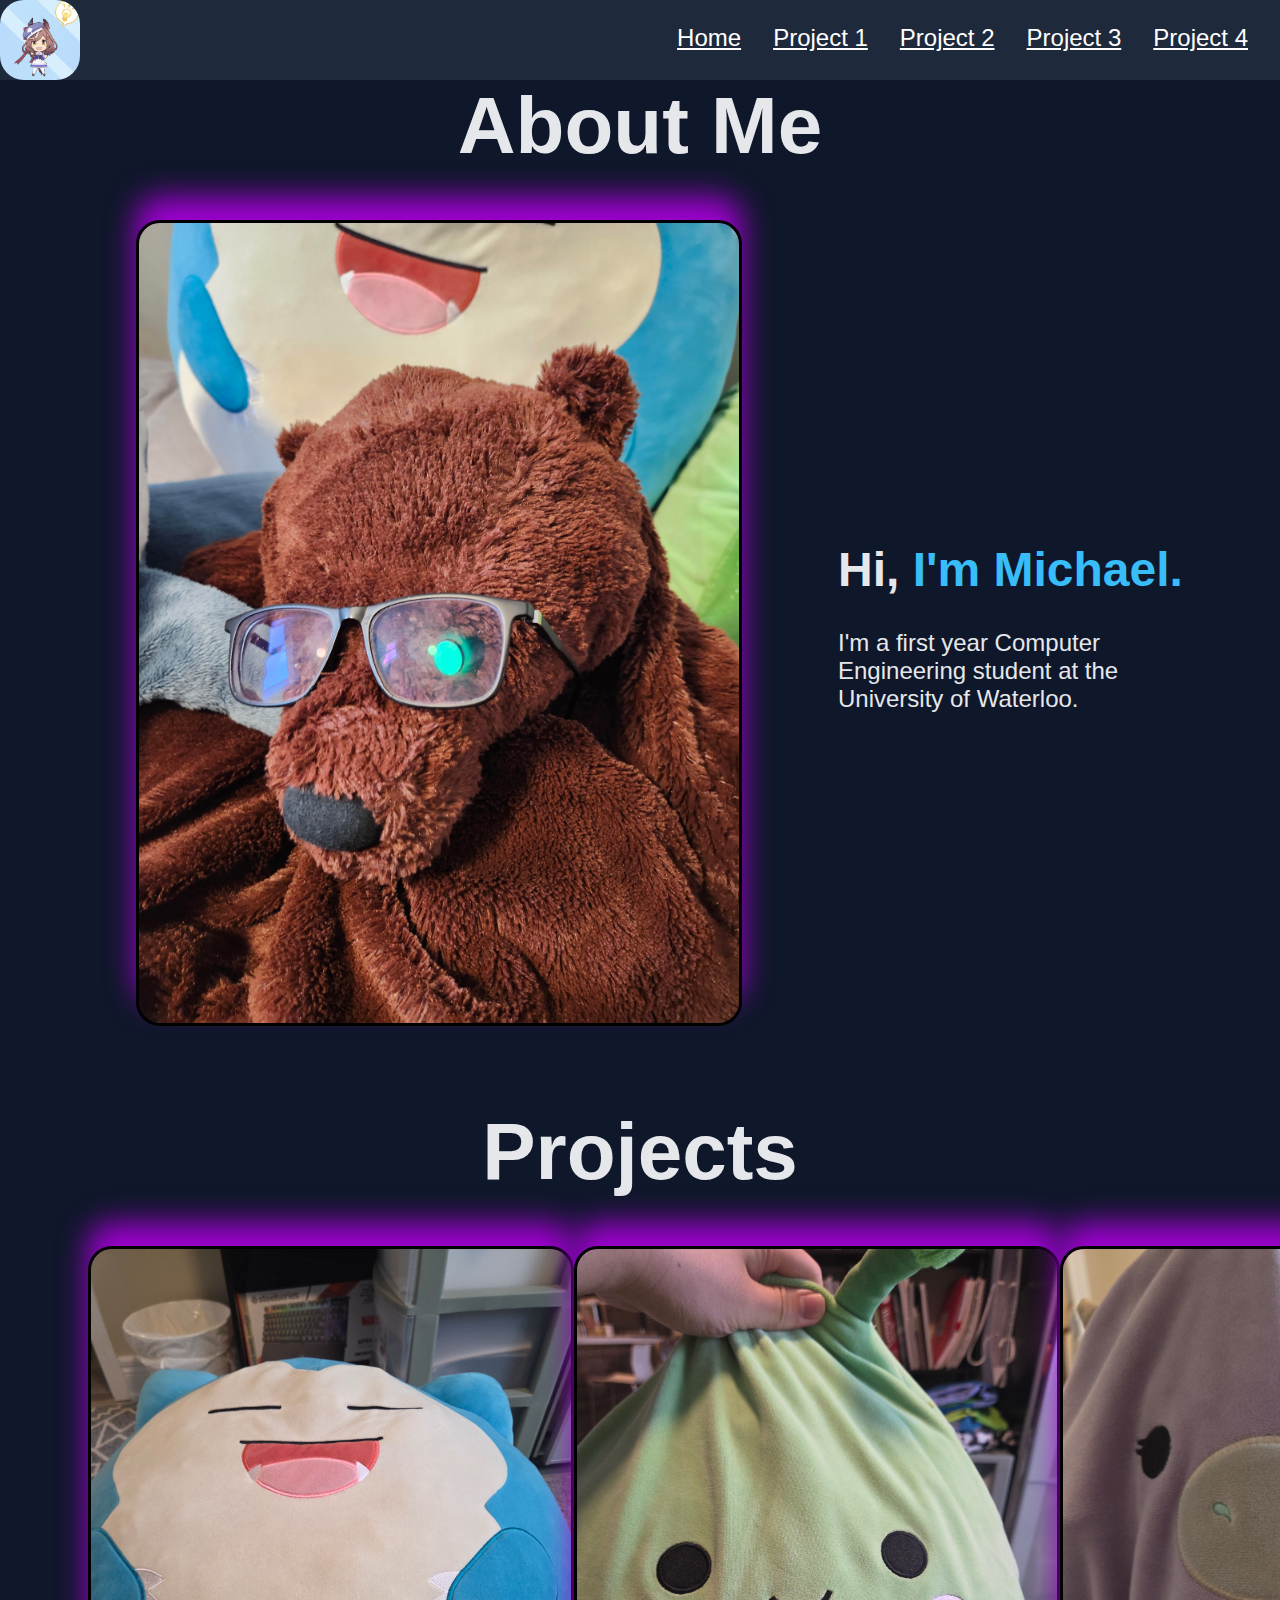
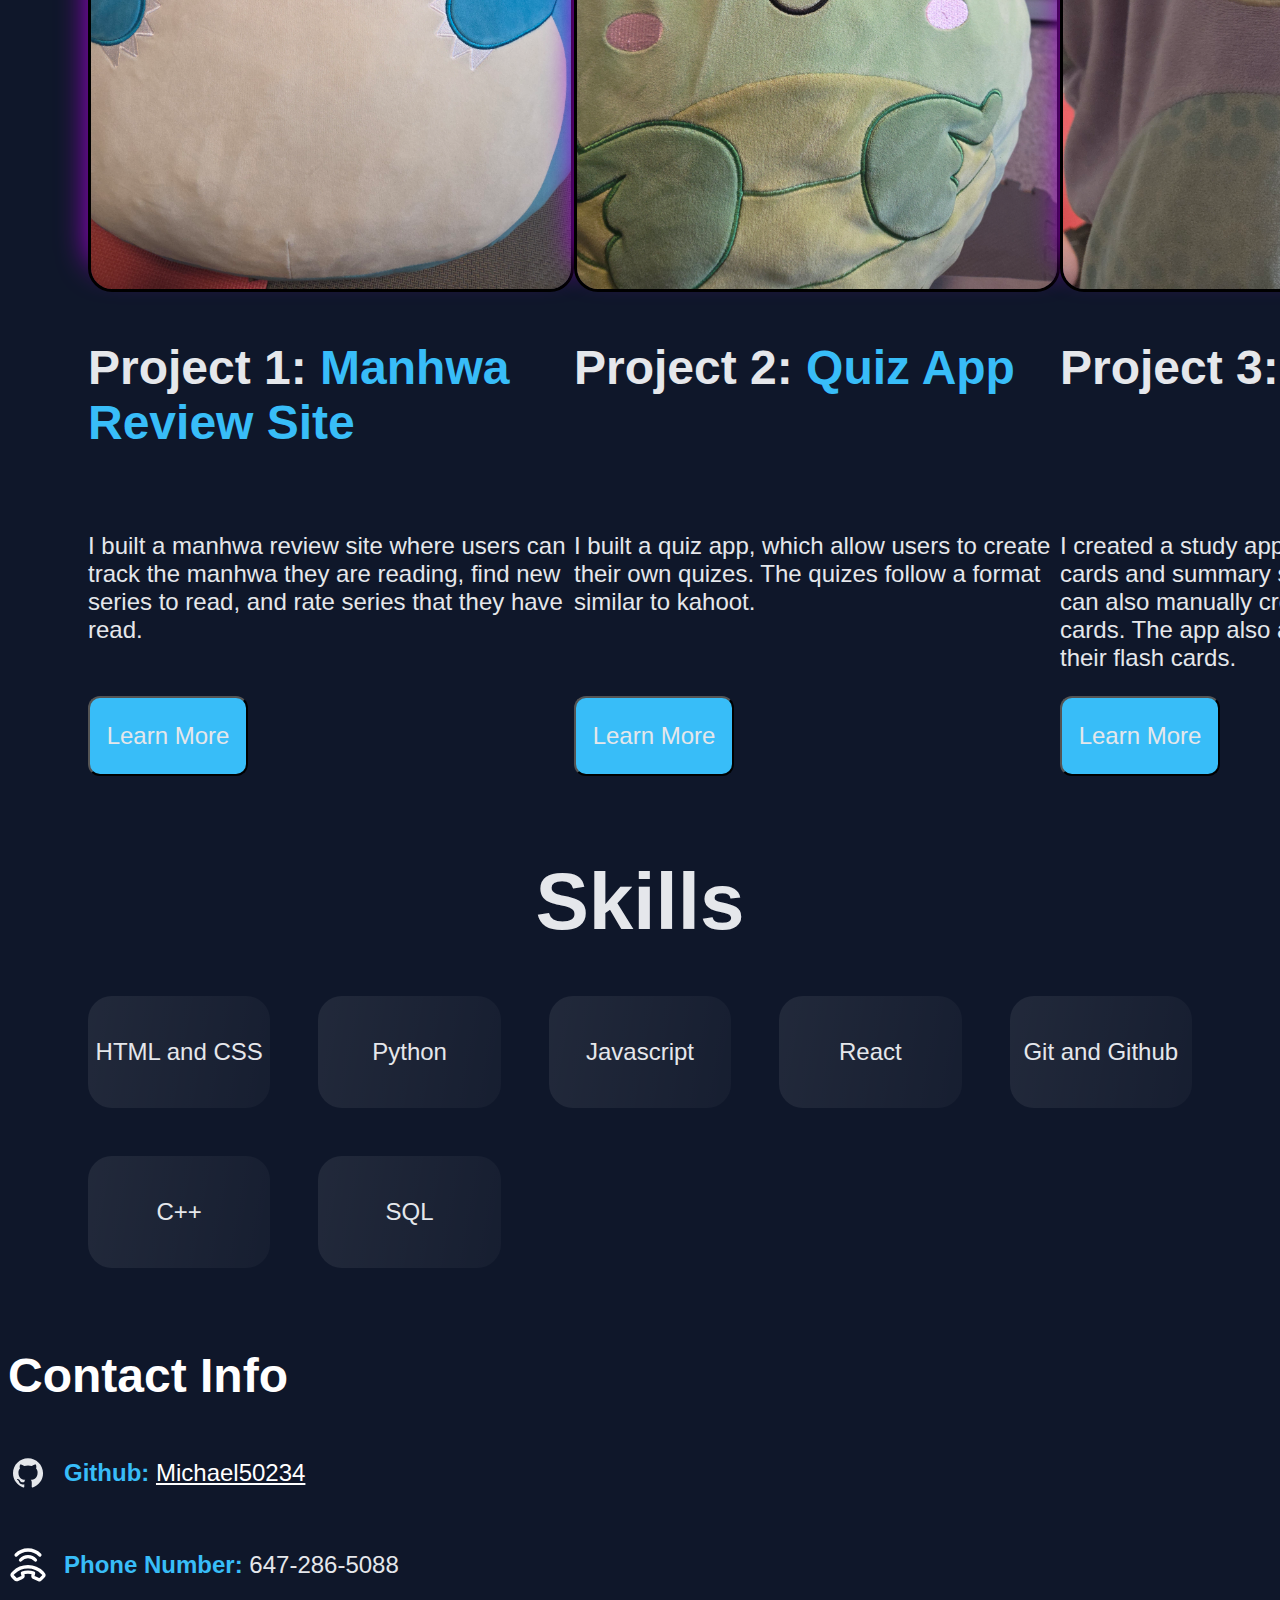
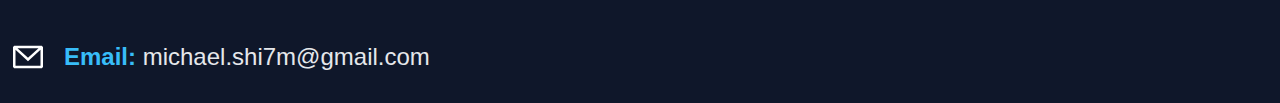
<file: home.html>
<!DOCTYPE html>
<html lang="en">
    <head>
        <meta charset="UTF-8">
        <meta name="viewport" content="width=device-width, initial-scale=1.0">
        <title>Michael's Personal Page</title>
        <link rel="stylesheet" href="home.css">
    </head>
    <body>
        <nav class="navbar">
            <image id="mambo" src="mambo.jpg">
            <ul>
                <li><a href="home.html">Home</a></li>
                <li><a href="project1.html">Project 1</a></li>
                <li><a href="project2.html">Project 2</a></li>
                <li><a href="project3.html">Project 3</a></li>
                <li><a href="project4.html">Project 4</a></li>
            </ul>

        </nav>

        <div class="section">
            <h1 class="heading">About Me</h1>
            <div id="intro">
                <img id="img-1" src="./me.jpg" alt=""picture of me>
                <div>
                    <h1 class="subheading">Hi, <b>I'm Michael.</b></h1>
                    <p>I'm a first year Computer Engineering student at the University of Waterloo.</p>
                </div>
            </div>
        </div>

        <div class="section">
            <h1 class="heading">Projects</h1>
            <div id="projects">
                <div class="card">
                    <img src="1.jpg" class="project-img">
                    <h3 class="subheading">Project 1: <b>Manhwa Review Site</b></h3>
                    <p>I built a manhwa review site where users can track the manhwa they are reading, find new series to read, and rate series that they have read.</p>
                    <button class=btn_1 onclick="window.location.href='project1.html'">Learn More</button>
                </div class="card">
                <div class="card">
                    <img src="2.jpg" class="project-img">
                    <h3 class="subheading">Project 2: <b>Quiz App</b></h3>
                    <p>I built a quiz app, which allow users to create their own quizes. The quizes follow a format similar to kahoot.</p>
                    <button class=btn_1 onclick="window.location.href='project2.html'">Learn More</button>
                </div>
                <div class="card">
                    <img src="3.jpg" class="project-img">
                    <h3 class="subheading">Project 3: <b>Study App</b></h3>
                    <p>I created a study app, which generates flash cards and summary sheets from notes. Users can also manually create their own flash cards. The app also allows users to practice their flash cards.</p>
                    <button class=btn_1 onclick="window.location.href='project3.html'">Learn More</button>
                </div>
                <div class="card">
                    <img src="4.jpg" class="project-img">
                    <h3 class="subheading">Project 4: <b>Real Time Chat Application</b></h3>
                    <p>I built a real time chat application that allows users to chat with each other in real time.</p>
                    <button class=btn_1 onclick="window.location.href='project4.html'">Learn More</button>
                </div>
            </div>
        </div>

        <div class="section">
            <h1 class="heading">Skills</h1>
                <div class="skills">
                    <div class="skill_box"><p>HTML and CSS</p></div>
                    <div class="skill_box"><p>Python</p></div>
                    <div class="skill_box"><p>Javascript</p></div>
                    <div class="skill_box"><p>React</p></div>
                    <div class="skill_box"><p>Git and Github</p></div>
                    <div class="skill_box"><p>C++</p></div>
                    <div class="skill_box"><p>SQL</p></div>
                </div>
        </div>

        <div id="contact-info">
            <h1>Contact Info</h1>
            <div class="contact_section">
                <div class="line">
                    <svg class="svg-img"
                        viewBox="0 0 64 64"
                        xmlns="http://www.w3.org/2000/svg"
                        aria-hidden="true"
                        fill="currentColor">
                        <path d="M32.029 8.345c-13.27 0-24.029 10.759-24.029 24.033 0 10.617 6.885 19.624 16.435 22.803 1.202.22 1.64-.522 1.64-1.16 0-.569-.02-2.081-.032-4.086-6.685 1.452-8.095-3.222-8.095-3.222-1.093-2.775-2.669-3.514-2.669-3.514-2.182-1.492.165-1.462.165-1.462 2.412.171 3.681 2.477 3.681 2.477 2.144 3.672 5.625 2.611 6.994 1.997.219-1.553.838-2.612 1.526-3.213-5.336-.606-10.947-2.669-10.947-11.877 0-2.623.937-4.769 2.474-6.449-.247-.608-1.072-3.051.235-6.36 0 0 2.018-.646 6.609 2.464 1.917-.533 3.973-.8 6.016-.809 2.041.009 4.097.276 6.017.809 4.588-3.11 6.602-2.464 6.602-2.464 1.311 3.309.486 5.752.239 6.36 1.54 1.68 2.471 3.826 2.471 6.449 0 9.232-5.62 11.263-10.974 11.858.864.742 1.632 2.208 1.632 4.451 0 3.212-.029 5.804-.029 6.591 0 .644.432 1.392 1.652 1.157 9.542-3.185 16.421-12.186 16.421-22.8 0-13.274-10.76-24.033-24.034-24.033z"/>
                    </svg>
                    <p id="git"><b>Github: </b><a href="https://github.com/Michael50234">Michael50234</a></p>
                </div>
                <div class="line">
                    <svg class="svg-img" viewBox="0 0 24 24" fill="none" xmlns="http://www.w3.org/2000/svg" stroke="#ffffff"><g id="SVGRepo_bgCarrier" stroke-width="0"></g><g id="SVGRepo_tracerCarrier" stroke-linecap="round" stroke-linejoin="round" stroke="#CCCCCC" stroke-width="0.24000000000000005"></g><g id="SVGRepo_iconCarrier"> <path d="M4.85904 6C6.67396 4.14864 9.20308 3 12.0005 3C14.7979 3 17.327 4.14864 19.1419 6M16.4727 9C15.374 7.7725 13.7774 7 12.0004 7C10.2234 7 8.62687 7.7725 7.52823 9M3.39199 16.571C8.17161 11.8351 15.8855 11.8704 20.6215 16.6501C20.7659 16.7958 20.9059 16.9442 21.0414 17.0952C21.3243 17.4105 21.4658 17.5681 21.5288 17.7917C21.5802 17.9738 21.5733 18.2118 21.5113 18.3906C21.4352 18.6101 21.2653 18.7784 20.9255 19.1151L19.7298 20.2999C19.443 20.5841 19.2996 20.7262 19.1299 20.8008C18.98 20.8667 18.8162 20.8948 18.6529 20.8826C18.468 20.8688 18.2855 20.7826 17.9204 20.6102L15.9673 19.6878C15.5425 19.4872 15.3301 19.3869 15.1924 19.2285C15.0709 19.0889 14.9906 18.9183 14.9604 18.7357C14.9261 18.5286 14.9841 18.301 15.1001 17.8458L15.3402 16.9037C13.2037 16.0897 10.8142 16.0772 8.67073 16.8732L8.9022 17.8174C9.01404 18.2737 9.06997 18.5018 9.03377 18.7085C9.00184 18.8908 8.91997 19.0607 8.79725 19.1992C8.65807 19.3563 8.44477 19.4546 8.01817 19.6513L6.05668 20.5558C5.69003 20.7248 5.50669 20.8094 5.32171 20.8215C5.1583 20.8322 4.99477 20.8026 4.84548 20.7353C4.67646 20.6592 4.53437 20.5158 4.25018 20.2289L3.06537 19.0332C2.72866 18.6934 2.56031 18.5235 2.48628 18.3034C2.42596 18.124 2.42117 17.886 2.47422 17.7043C2.53934 17.4813 2.68224 17.325 2.96804 17.0124C3.10495 16.8626 3.24627 16.7154 3.39199 16.571Z" stroke="#ffffff" stroke-width="2" stroke-linecap="round" stroke-linejoin="round"></path> </g></svg>
                    <p><b>Phone Number:</b> 647-286-5088 </p>
                </div>
                <div class="line">
                    <svg class="svg-img" viewBox="0 0 24 24" fill="none" xmlns="http://www.w3.org/2000/svg"><g id="SVGRepo_bgCarrier" stroke-width="0"></g><g id="SVGRepo_tracerCarrier" stroke-linecap="round" stroke-linejoin="round"></g><g id="SVGRepo_iconCarrier"> <path fill-rule="evenodd" clip-rule="evenodd" d="M3.75 5.25L3 6V18L3.75 18.75H20.25L21 18V6L20.25 5.25H3.75ZM4.5 7.6955V17.25H19.5V7.69525L11.9999 14.5136L4.5 7.6955ZM18.3099 6.75H5.68986L11.9999 12.4864L18.3099 6.75Z" fill="#ffffff"></path> </g></svg>
                    <p><b>Email:</b> michael.shi7m@gmail.com</p>
                </div>
            </div>
        </div>
    </body>
</html>
</file>
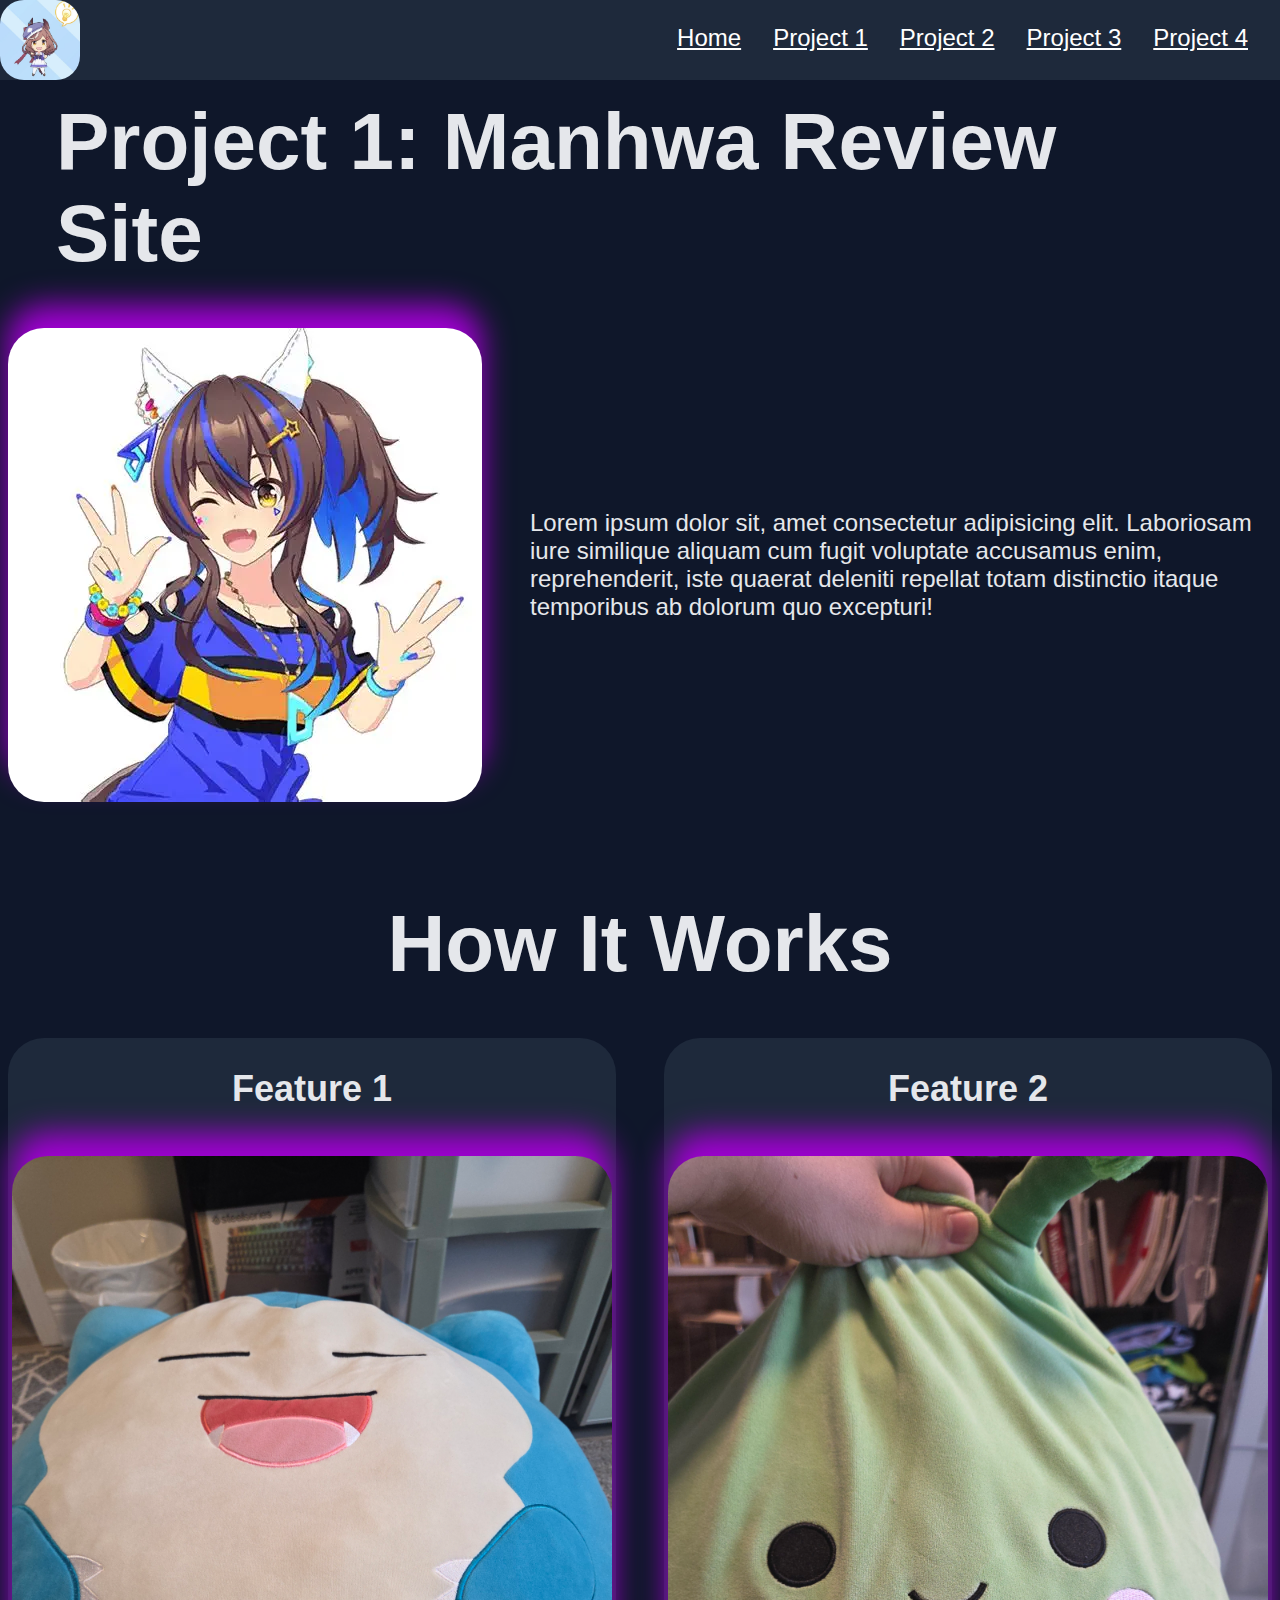
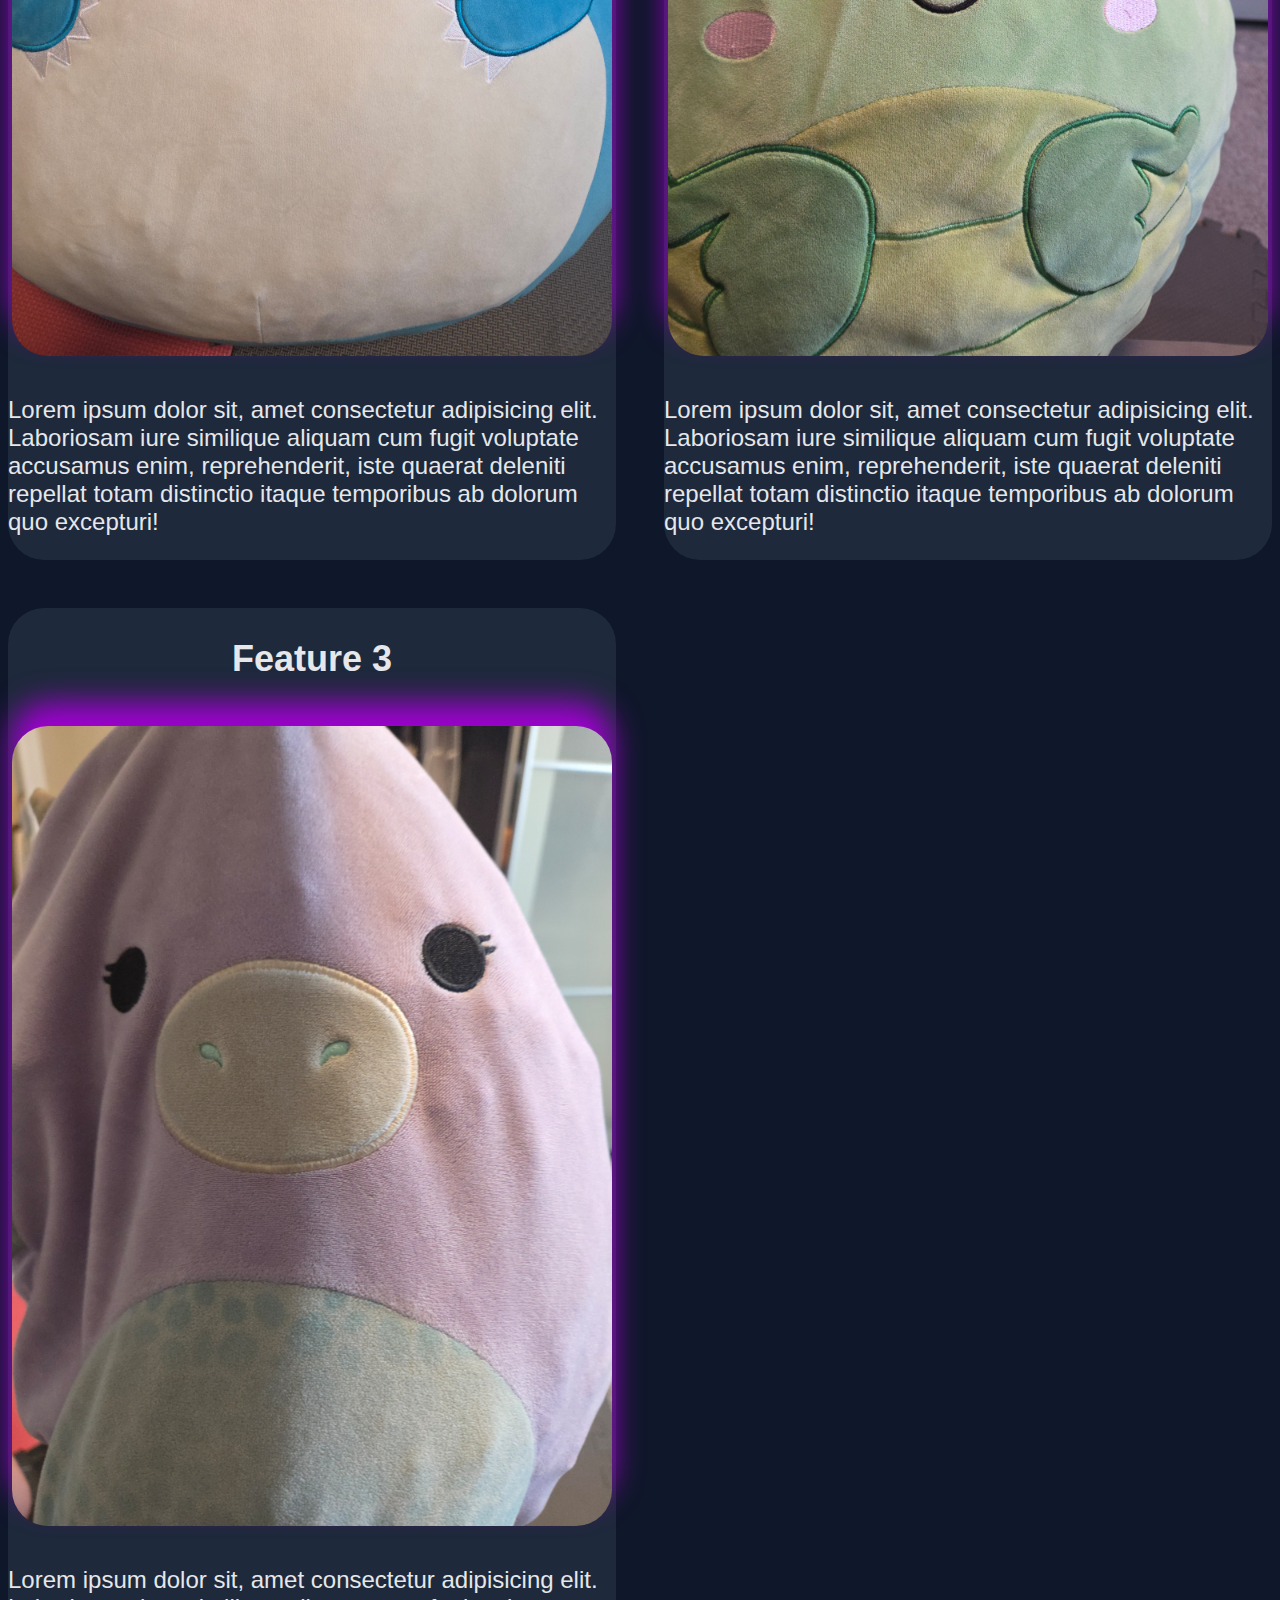
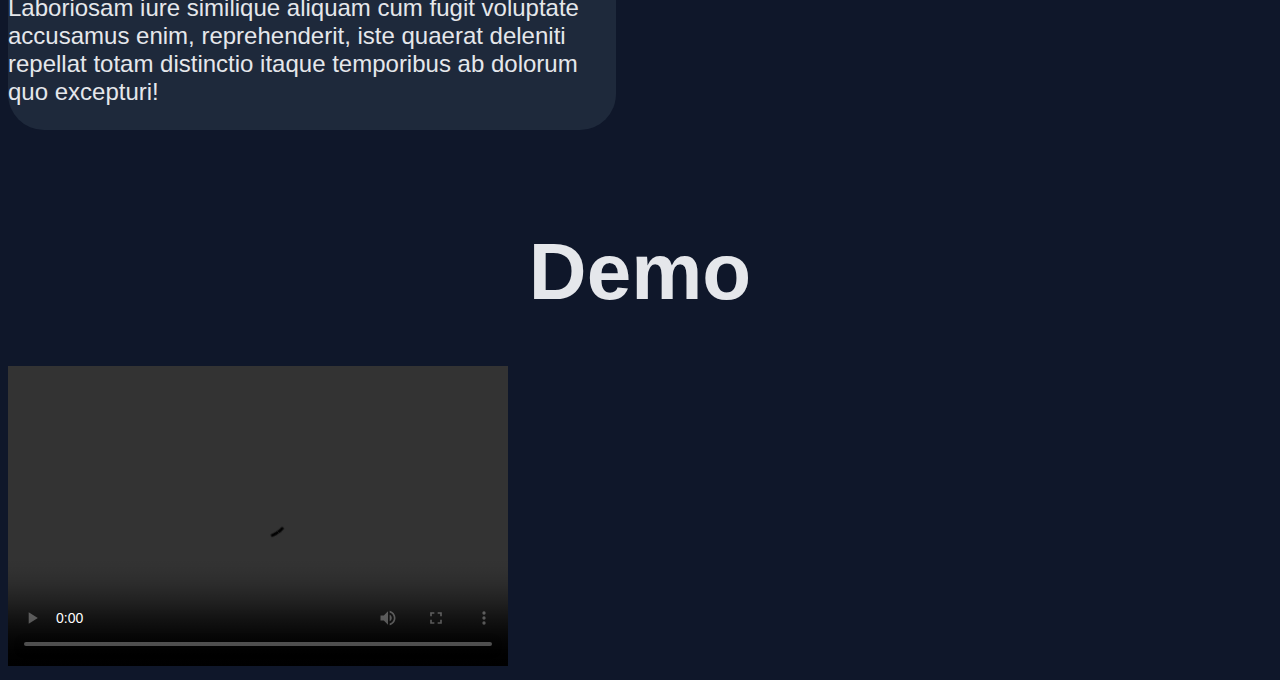
<file: project1.html>
<!DOCTYPE html>
<html lang="en">
<head>
    <meta charset="UTF-8">
    <meta name="viewport" content="width=device-width, initial-scale=1.0">
    <title>Document</title>
    <link rel="stylesheet" href="project.css">
</head>
<body>
    <nav class="navbar">
        <image id="mambo" src="mambo.jpg">
        <ul>
            <li><a href="home.html">Home</a></li>
            <li><a href="project1.html">Project 1</a></li>
            <li><a href="project2.html">Project 2</a></li>
            <li><a href="project3.html">Project 3</a></li>
            <li><a href="project4.html">Project 4</a></li>
        </ul>
    </nav>

    <div class="section">
        <h1 class="heading">Project 1: Manhwa Review Site</h1>
        <div id="intro">
            <image class="image-1" src="daitaku helios.webp">
            <div>
                <p class="description">
                    Lorem ipsum dolor sit, amet consectetur adipisicing elit. 
                    Laboriosam iure similique aliquam cum fugit voluptate accusamus enim, reprehenderit, 
                    iste quaerat deleniti repellat totam distinctio itaque temporibus ab dolorum quo excepturi!
                </p>
            </div>
        </div>
    <div>

    <div class="section">
        <h1 class="heading">How It Works</h1>
        <div id="implementation">
            <div class="card">
                <h2>Feature 1</h2>
                <image class="card-img" src=1.jpg>
                <p class="description">
                    Lorem ipsum dolor sit, amet consectetur adipisicing elit. 
                    Laboriosam iure similique aliquam cum fugit voluptate accusamus enim, reprehenderit, 
                    iste quaerat deleniti repellat totam distinctio itaque temporibus ab dolorum quo excepturi!
                </p>
            </div>
            <div class="card">
                <h2>Feature 2</h2>
                <image class="card-img" src=2.jpg></image>
                <p class="description">
                    Lorem ipsum dolor sit, amet consectetur adipisicing elit. 
                    Laboriosam iure similique aliquam cum fugit voluptate accusamus enim, reprehenderit, 
                    iste quaerat deleniti repellat totam distinctio itaque temporibus ab dolorum quo excepturi!
                </p>
            </div>
            <div class="card">
                <h2>Feature 3</h2>
                <image class="card-img" src=3.jpg></image>
                <p class="description">
                    Lorem ipsum dolor sit, amet consectetur adipisicing elit. 
                    Laboriosam iure similique aliquam cum fugit voluptate accusamus enim, reprehenderit, 
                    iste quaerat deleniti repellat totam distinctio itaque temporibus ab dolorum quo excepturi!
                </p>
            </div>
        </div>

    </div>

    

    <div class="section">
        <h1 class="heading">Demo</h1>
        <div class="demo">
            <video width="500" height="300" controls>
                <source src="https://media.geeksforgeeks.org/wp-content/uploads/20231020155223/Full-Stack-Development-_-LIVE-Classes-_-GeeksforGeeks.mp4" type="video/mp4">
        <div>
    </div>
</body>
</html>
</file>
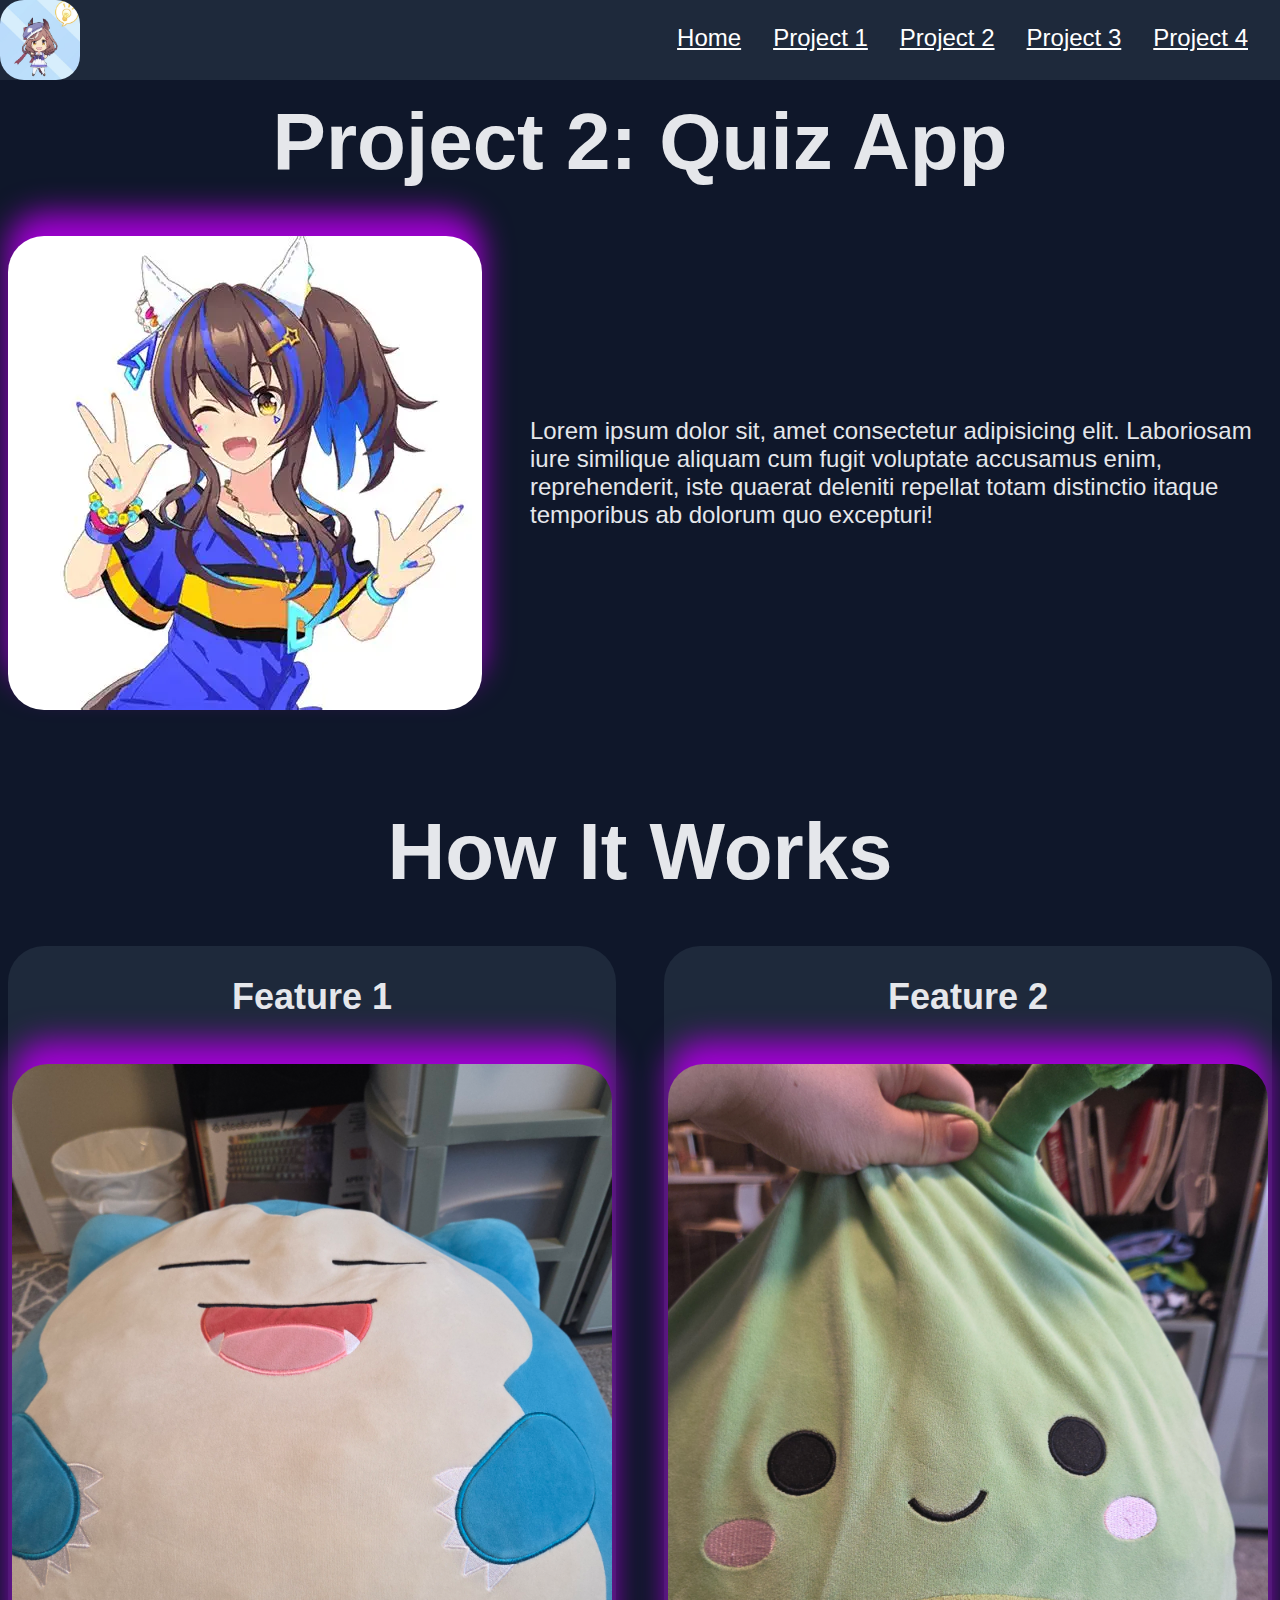
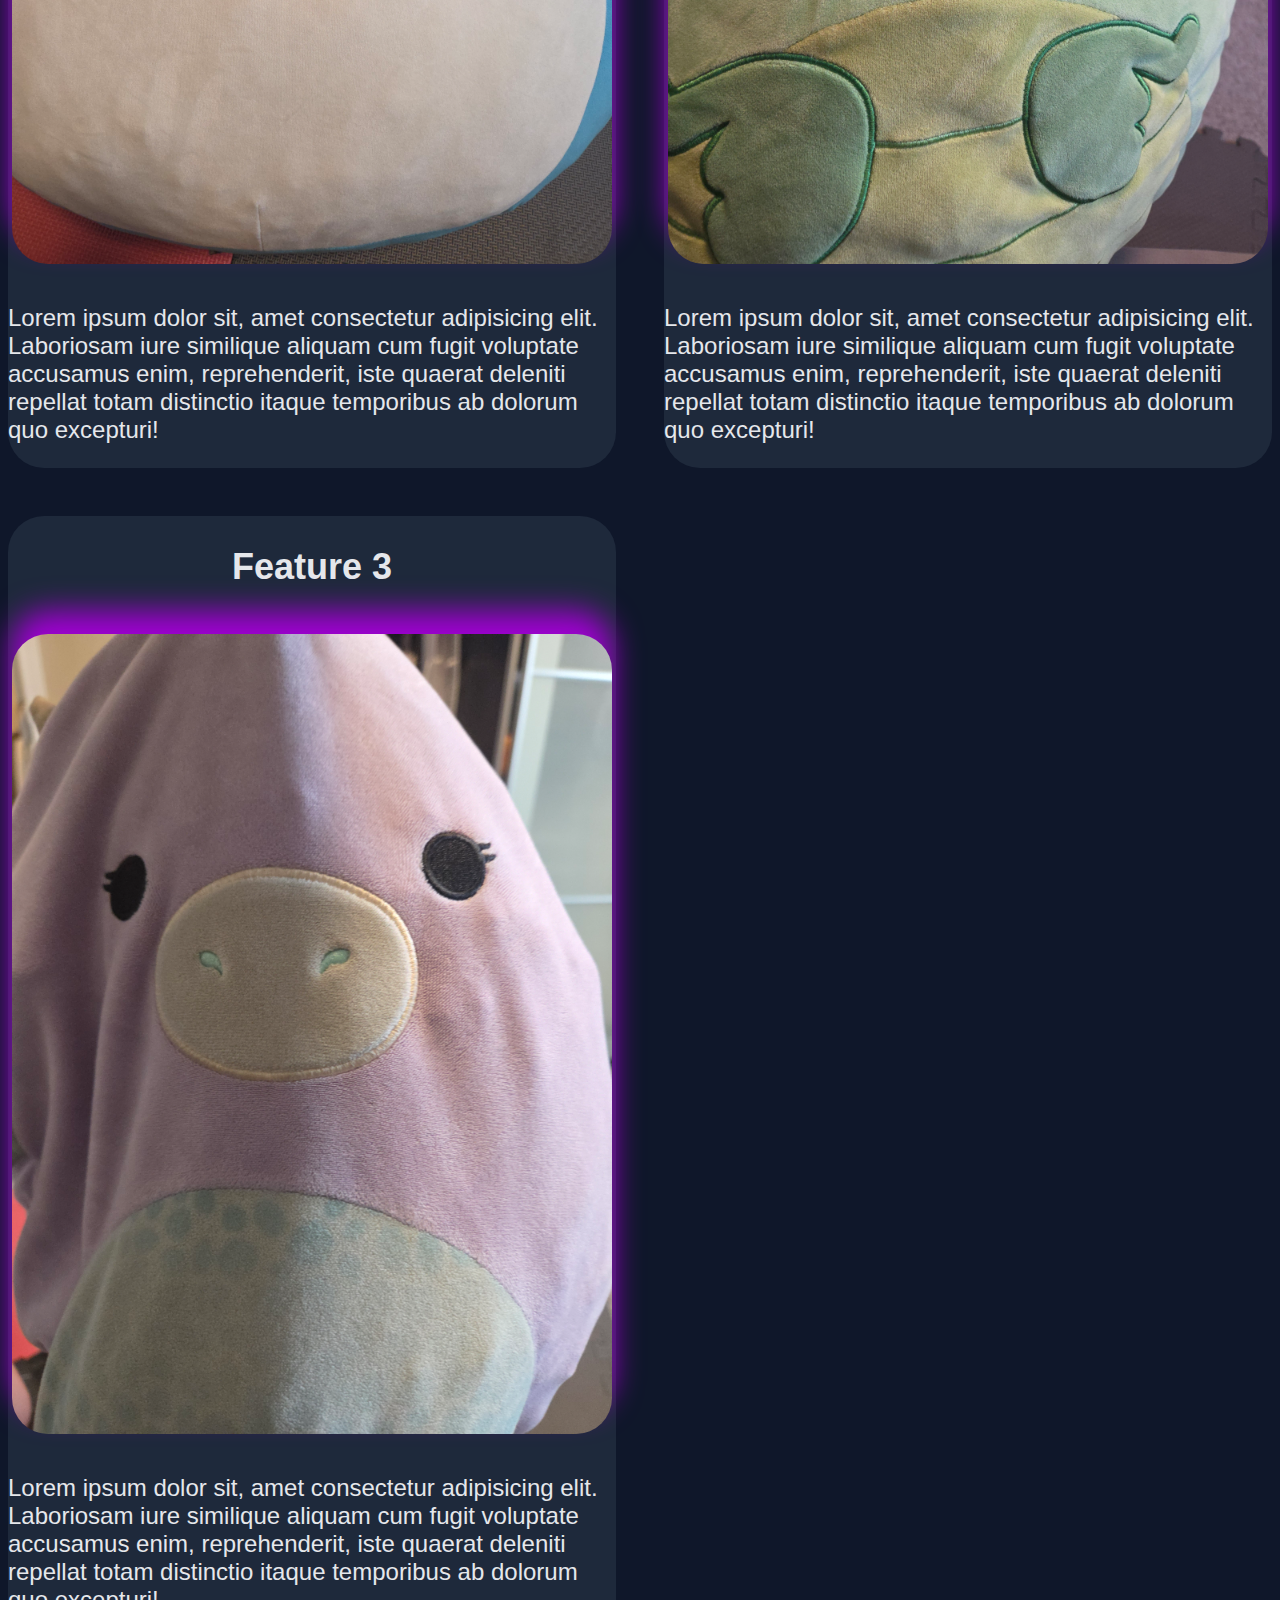
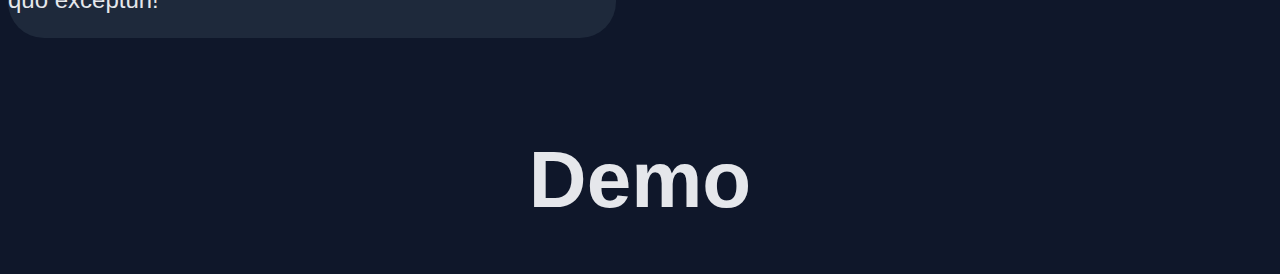
<file: project2.html>
<!DOCTYPE html>
<html lang="en">
<head>
    <meta charset="UTF-8">
    <meta name="viewport" content="width=device-width, initial-scale=1.0">
    <title>Document</title>
    <link rel="stylesheet" href="project.css">
</head>
<body>
    <nav class="navbar">
        <image id="mambo" src="mambo.jpg">
        <ul>
            <li><a href="home.html">Home</a></li>
            <li><a href="project1.html">Project 1</a></li>
            <li><a href="project2.html">Project 2</a></li>
            <li><a href="project3.html">Project 3</a></li>
            <li><a href="project4.html">Project 4</a></li>
        </ul>
    </nav>

    <div class="section">
        <h1 class="heading">Project 2: Quiz App</h1>
        <div id="intro">
            <image class="image-1" src="daitaku helios.webp">
            <div>
                <p class="description">
                    Lorem ipsum dolor sit, amet consectetur adipisicing elit. 
                    Laboriosam iure similique aliquam cum fugit voluptate accusamus enim, reprehenderit, 
                    iste quaerat deleniti repellat totam distinctio itaque temporibus ab dolorum quo excepturi!
                </p>
            </div>
        </div>
    <div>

    <div class="section">
        <h1 class="heading">How It Works</h1>
        <div id="implementation">
            <div class="card">
                <h2>Feature 1</h2>
                <image class="card-img" src=1.jpg>
                <p class="description">
                    Lorem ipsum dolor sit, amet consectetur adipisicing elit. 
                    Laboriosam iure similique aliquam cum fugit voluptate accusamus enim, reprehenderit, 
                    iste quaerat deleniti repellat totam distinctio itaque temporibus ab dolorum quo excepturi!
                </p>
            </div>
            <div class="card">
                <h2>Feature 2</h2>
                <image class="card-img" src=2.jpg></image>
                <p class="description">
                    Lorem ipsum dolor sit, amet consectetur adipisicing elit. 
                    Laboriosam iure similique aliquam cum fugit voluptate accusamus enim, reprehenderit, 
                    iste quaerat deleniti repellat totam distinctio itaque temporibus ab dolorum quo excepturi!
                </p>
            </div>
            <div class="card">
                <h2>Feature 3</h2>
                <image class="card-img" src=3.jpg></image>
                <p class="description">
                    Lorem ipsum dolor sit, amet consectetur adipisicing elit. 
                    Laboriosam iure similique aliquam cum fugit voluptate accusamus enim, reprehenderit, 
                    iste quaerat deleniti repellat totam distinctio itaque temporibus ab dolorum quo excepturi!
                </p>
            </div>
        </div>

    </div>

    <div class="section">
        <h1 class="heading">Demo</h1>
        <div class="implementation">
            <div>
        </div>

    </div>
</body>
</html>
</file>
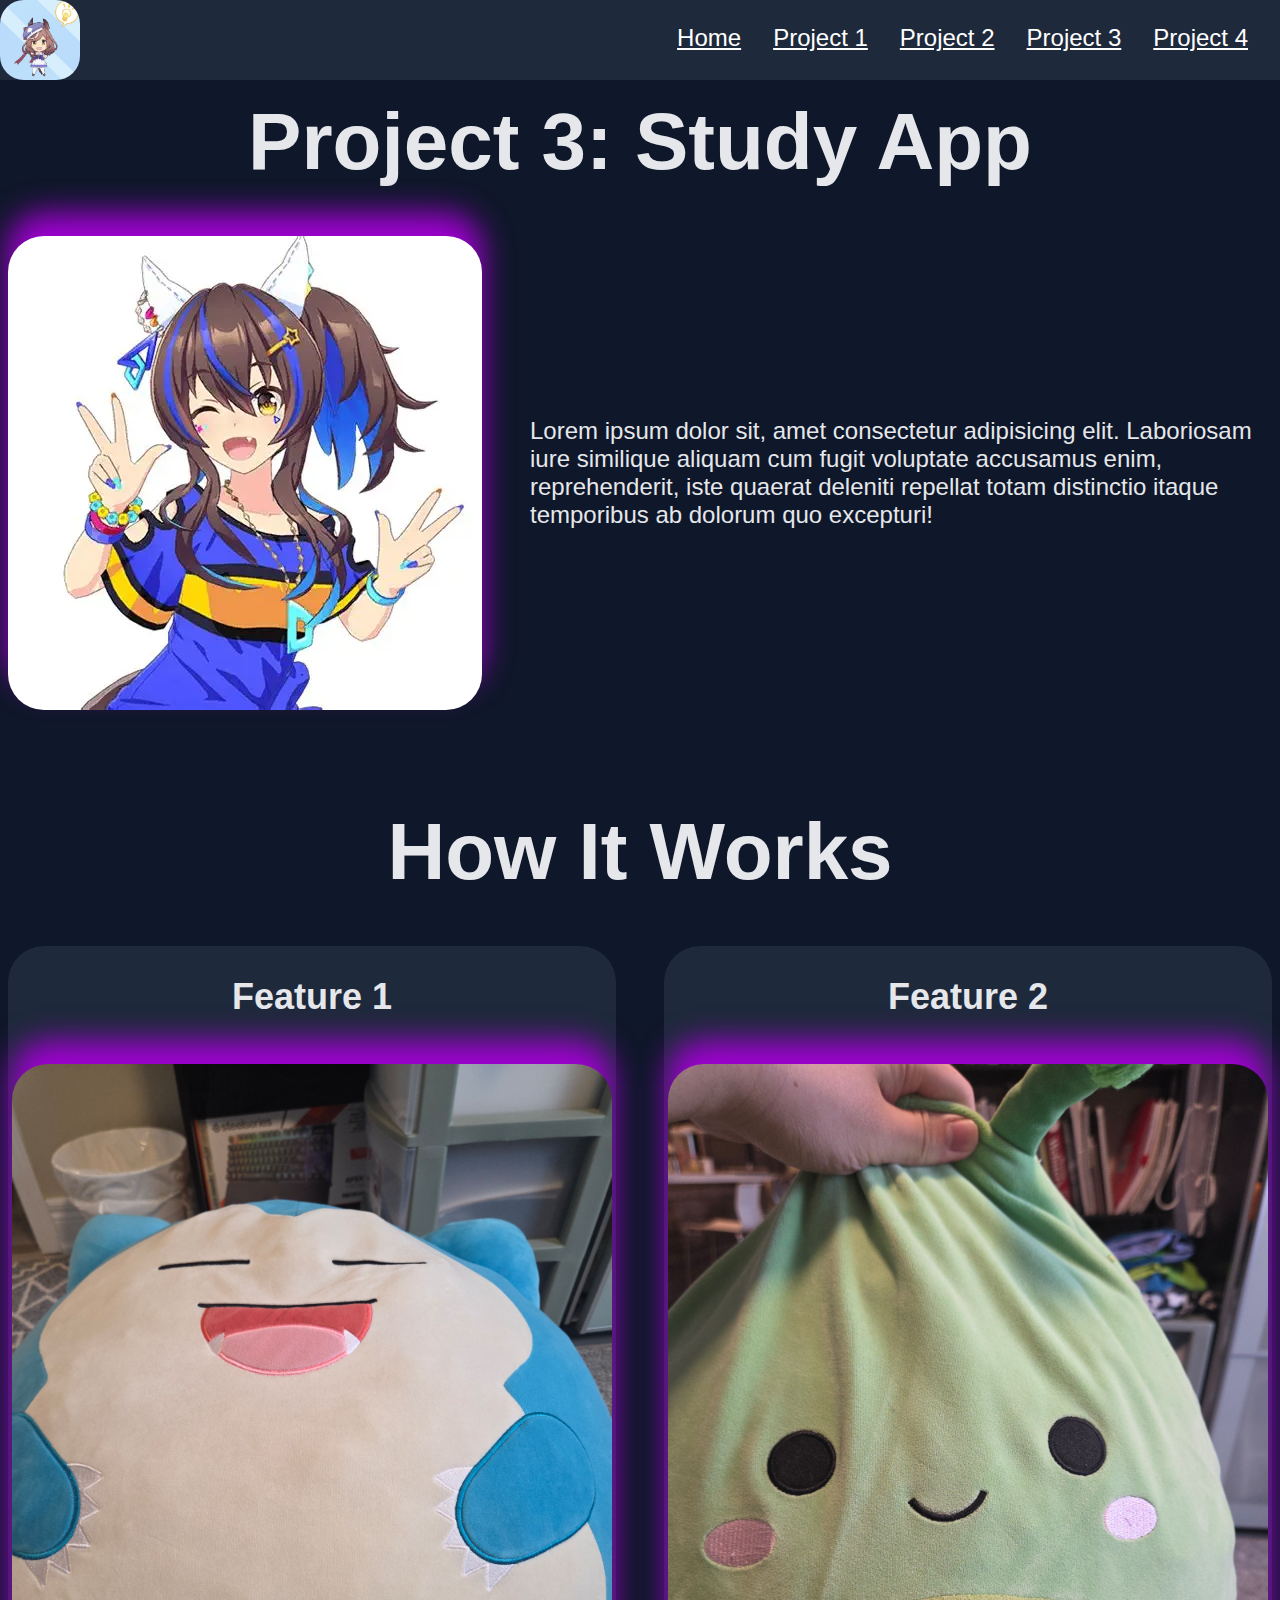
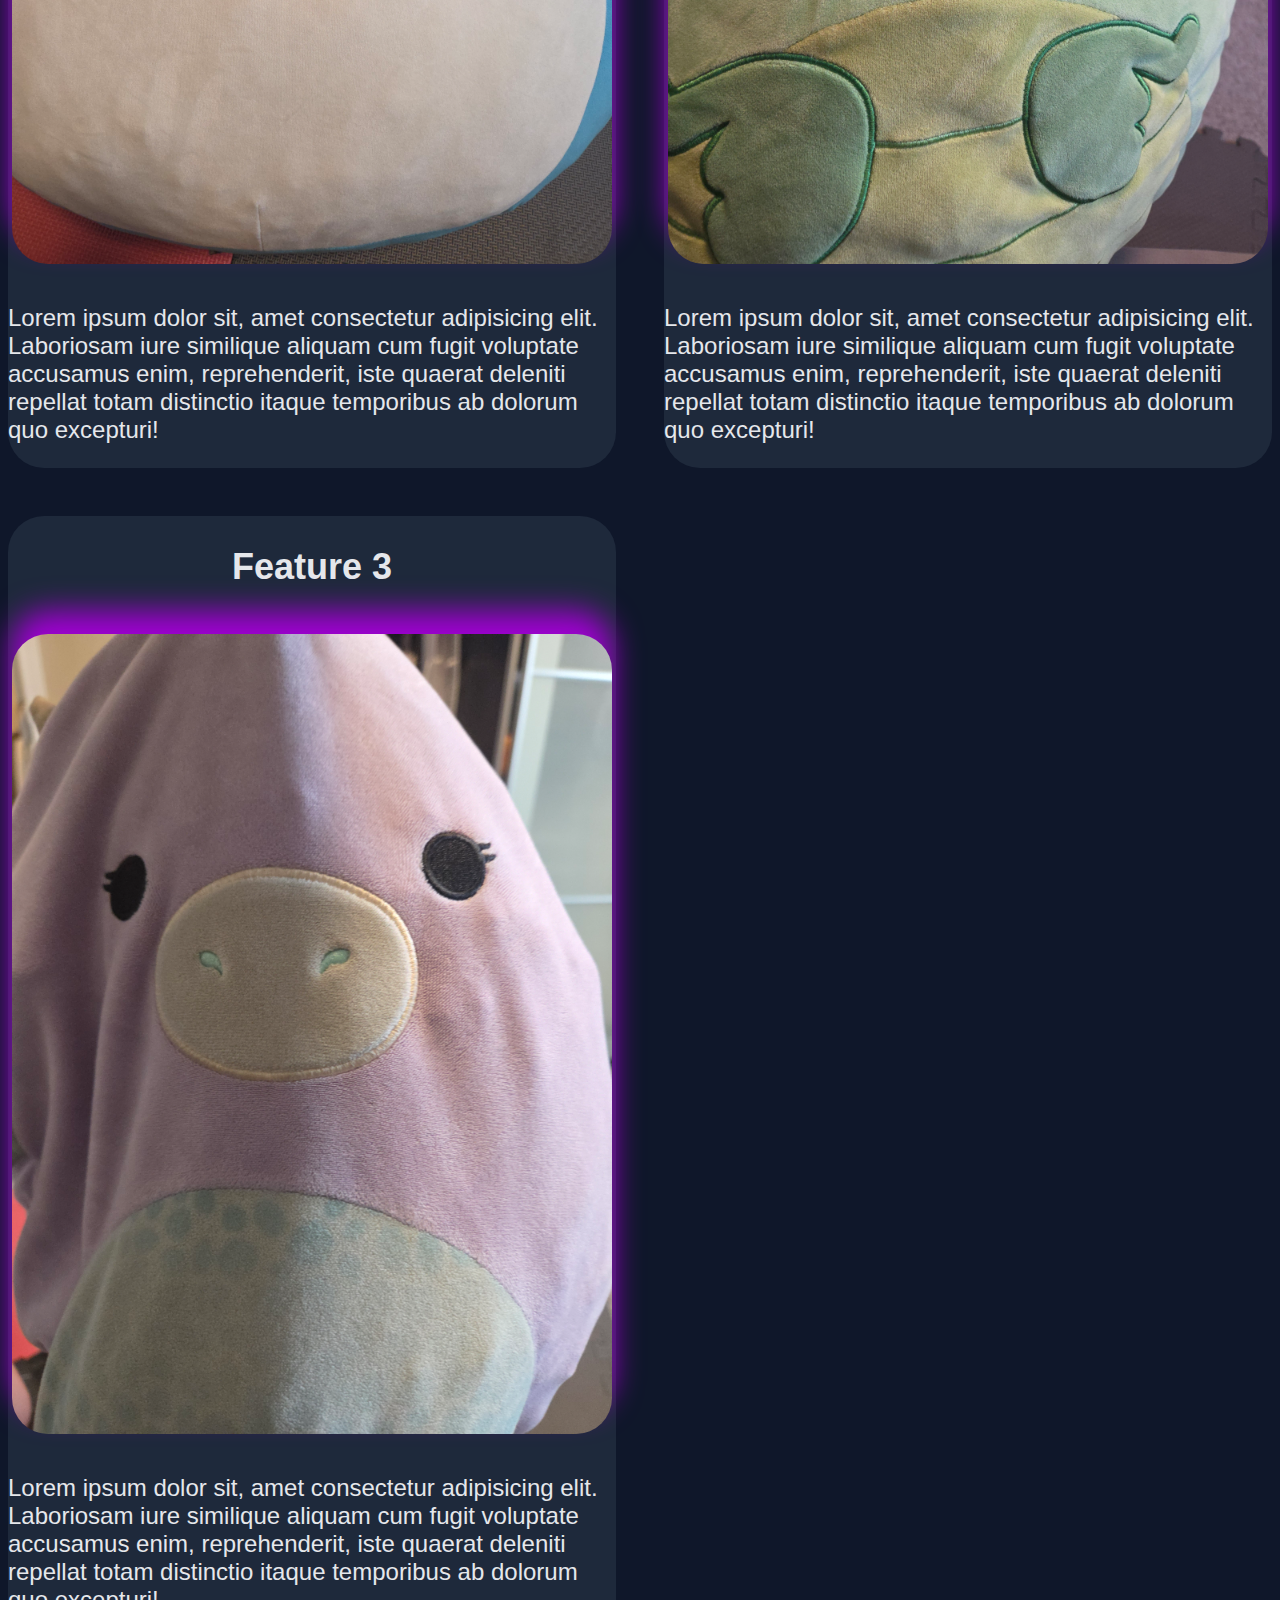
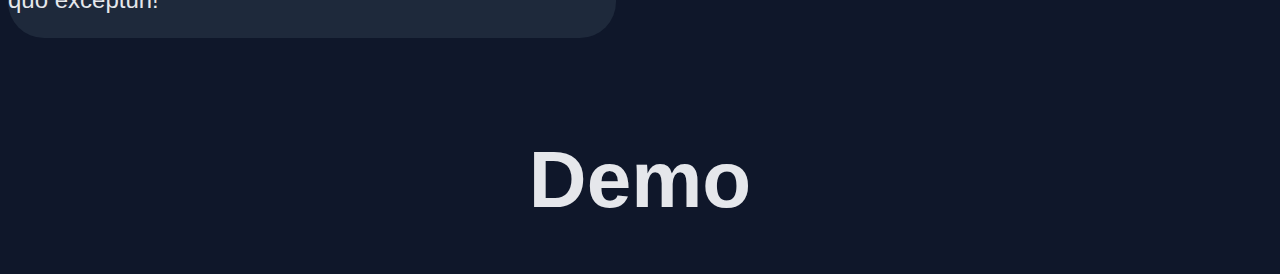
<file: project3.html>
<!DOCTYPE html>
<html lang="en">
<head>
    <meta charset="UTF-8">
    <meta name="viewport" content="width=device-width, initial-scale=1.0">
    <title>Document</title>
    <link rel="stylesheet" href="project.css">
</head>
<body>
    <nav class="navbar">
        <image id="mambo" src="mambo.jpg">
        <ul>
            <li><a href="home.html">Home</a></li>
            <li><a href="project1.html">Project 1</a></li>
            <li><a href="project2.html">Project 2</a></li>
            <li><a href="project3.html">Project 3</a></li>
            <li><a href="project4.html">Project 4</a></li>
        </ul>
    </nav>

    <div class="section">
        <h1 class="heading">Project 3: Study App</h1>
        <div id="intro">
            <image class="image-1" src="daitaku helios.webp">
            <div>
                <p class="description">
                    Lorem ipsum dolor sit, amet consectetur adipisicing elit. 
                    Laboriosam iure similique aliquam cum fugit voluptate accusamus enim, reprehenderit, 
                    iste quaerat deleniti repellat totam distinctio itaque temporibus ab dolorum quo excepturi!
                </p>
            </div>
        </div>
    <div>

    <div class="section">
        <h1 class="heading">How It Works</h1>
        <div id="implementation">
            <div class="card">
                <h2>Feature 1</h2>
                <image class="card-img" src=1.jpg>
                <p class="description">
                    Lorem ipsum dolor sit, amet consectetur adipisicing elit. 
                    Laboriosam iure similique aliquam cum fugit voluptate accusamus enim, reprehenderit, 
                    iste quaerat deleniti repellat totam distinctio itaque temporibus ab dolorum quo excepturi!
                </p>
            </div>
            <div class="card">
                <h2>Feature 2</h2>
                <image class="card-img" src=2.jpg></image>
                <p class="description">
                    Lorem ipsum dolor sit, amet consectetur adipisicing elit. 
                    Laboriosam iure similique aliquam cum fugit voluptate accusamus enim, reprehenderit, 
                    iste quaerat deleniti repellat totam distinctio itaque temporibus ab dolorum quo excepturi!
                </p>
            </div>
            <div class="card">
                <h2>Feature 3</h2>
                <image class="card-img" src=3.jpg></image>
                <p class="description">
                    Lorem ipsum dolor sit, amet consectetur adipisicing elit. 
                    Laboriosam iure similique aliquam cum fugit voluptate accusamus enim, reprehenderit, 
                    iste quaerat deleniti repellat totam distinctio itaque temporibus ab dolorum quo excepturi!
                </p>
            </div>
        </div>

    </div>

    <div class="section">
        <h1 class="heading">Demo</h1>
        <div class="implementation">
            <div>
        </div>

    </div>
</body>
</html>
</file>
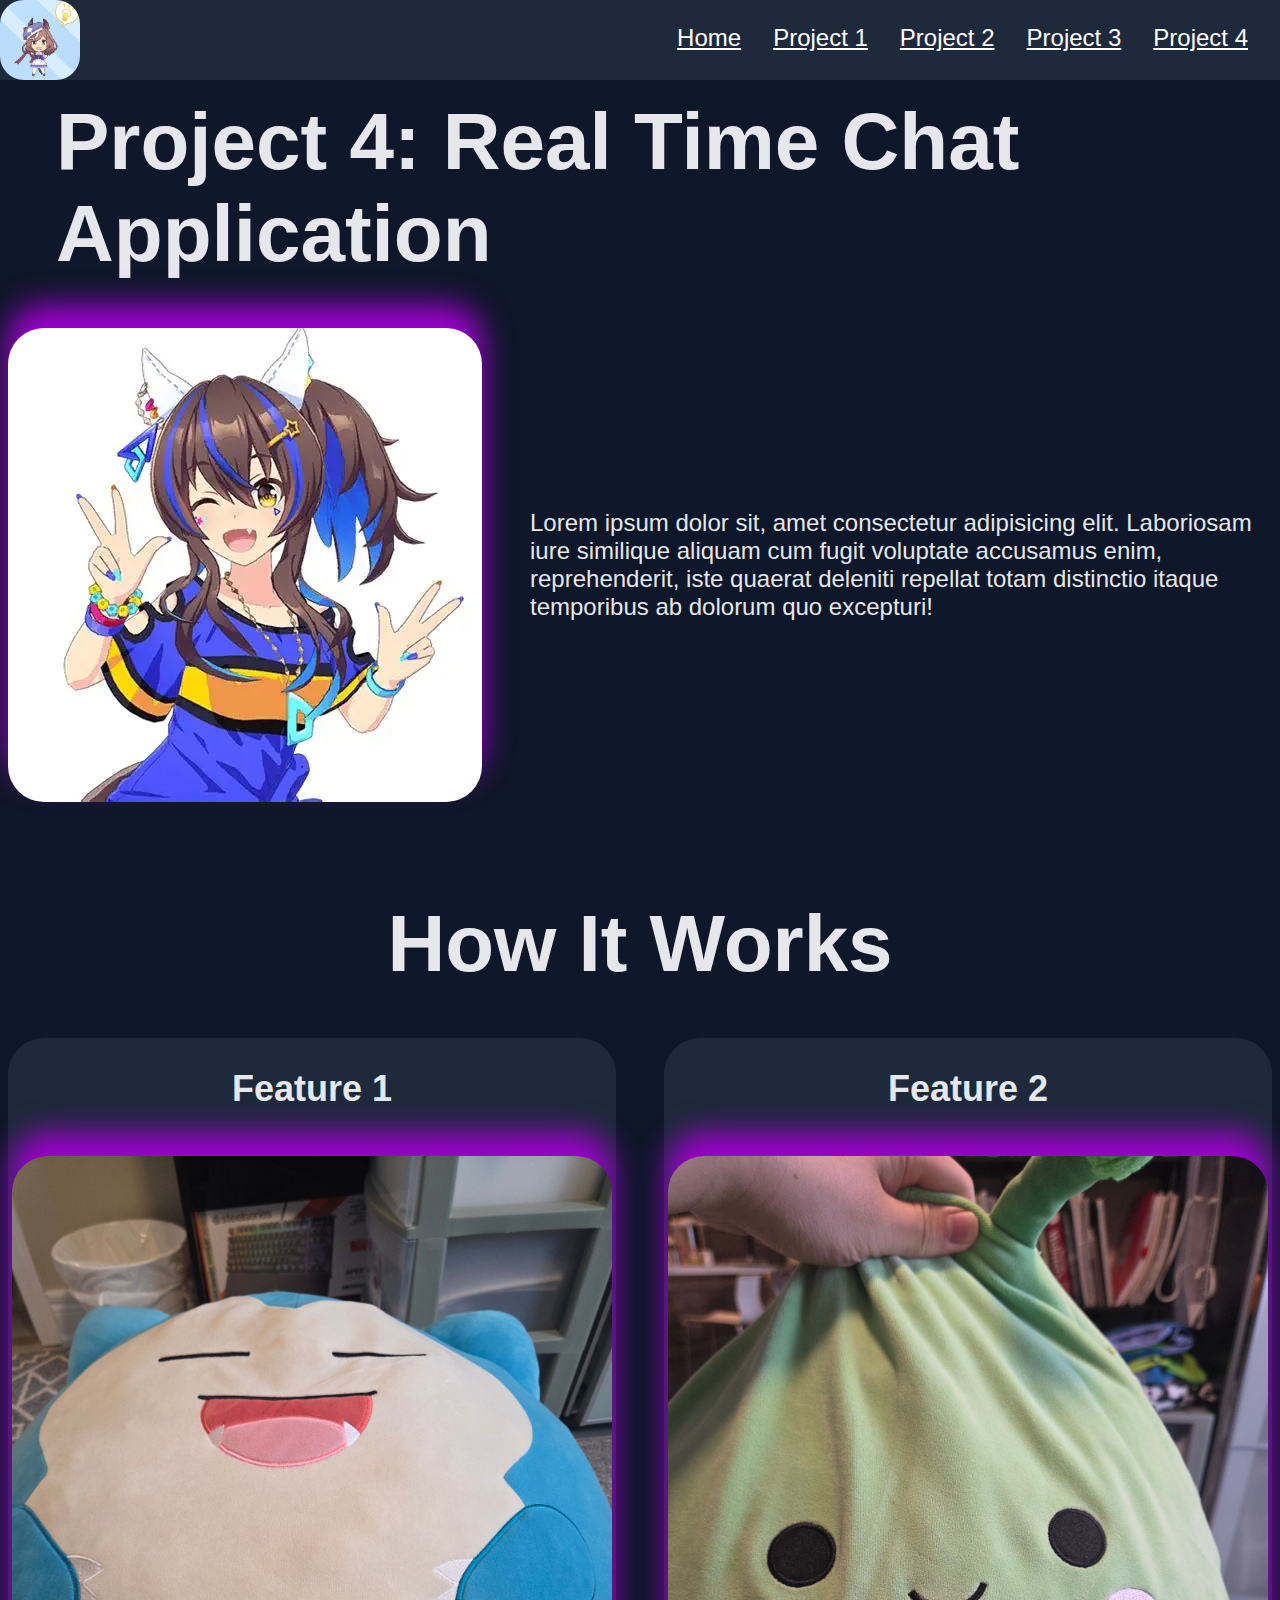
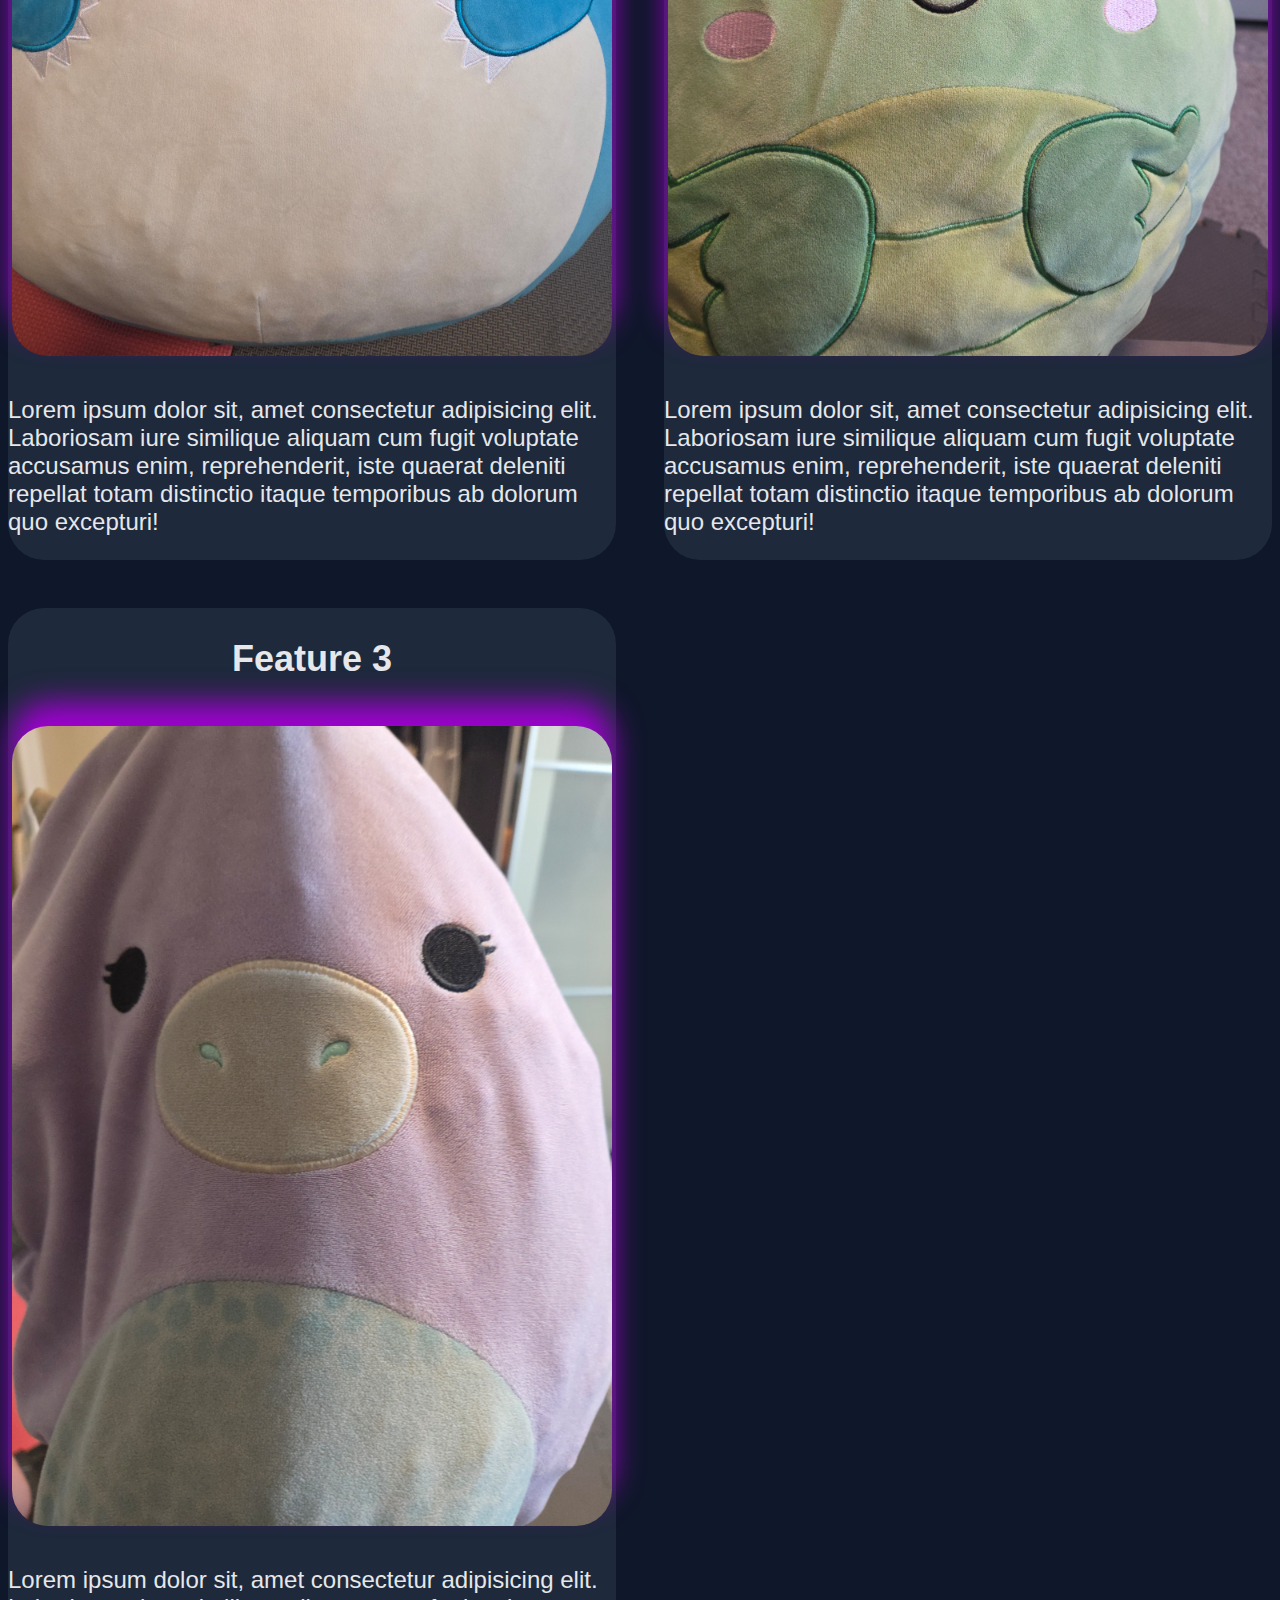
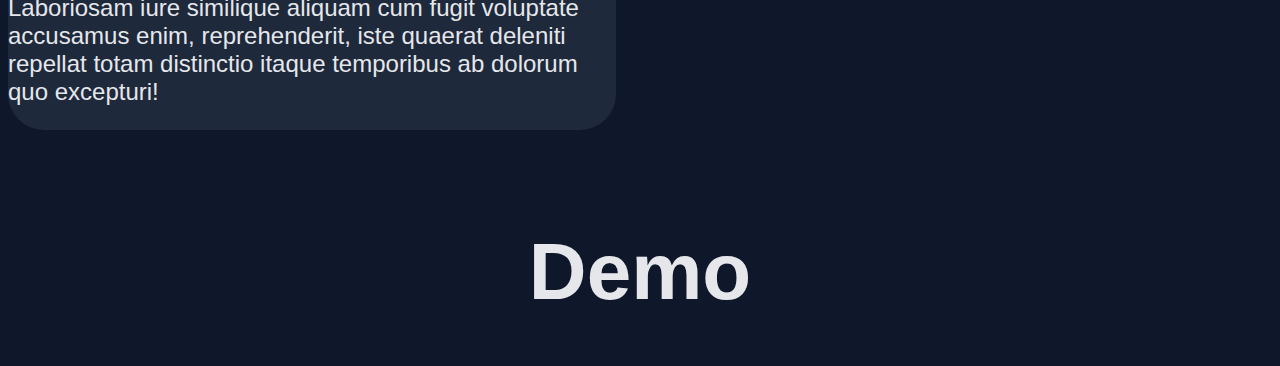
<file: project4.html>
<!DOCTYPE html>
<html lang="en">
<head>
    <meta charset="UTF-8">
    <meta name="viewport" content="width=device-width, initial-scale=1.0">
    <title>Document</title>
    <link rel="stylesheet" href="project.css">
</head>
<body>
    <nav class="navbar">
        <image id="mambo" src="mambo.jpg">
        <ul>
            <li><a href="home.html">Home</a></li>
            <li><a href="project1.html">Project 1</a></li>
            <li><a href="project2.html">Project 2</a></li>
            <li><a href="project3.html">Project 3</a></li>
            <li><a href="project4.html">Project 4</a></li>
        </ul>
    </nav>

    <div class="section">
        <h1 class="heading">Project 4: Real Time Chat Application</h1>
        <div id="intro">
            <image class="image-1" src="daitaku helios.webp">
            <div>
                <p class="description">
                    Lorem ipsum dolor sit, amet consectetur adipisicing elit. 
                    Laboriosam iure similique aliquam cum fugit voluptate accusamus enim, reprehenderit, 
                    iste quaerat deleniti repellat totam distinctio itaque temporibus ab dolorum quo excepturi!
                </p>
            </div>
        </div>
    <div>

    <div class="section">
        <h1 class="heading">How It Works</h1>
        <div id="implementation">
            <div class="card">
                <h2>Feature 1</h2>
                <image class="card-img" src=1.jpg>
                <p class="description">
                    Lorem ipsum dolor sit, amet consectetur adipisicing elit. 
                    Laboriosam iure similique aliquam cum fugit voluptate accusamus enim, reprehenderit, 
                    iste quaerat deleniti repellat totam distinctio itaque temporibus ab dolorum quo excepturi!
                </p>
            </div>
            <div class="card">
                <h2>Feature 2</h2>
                <image class="card-img" src=2.jpg></image>
                <p class="description">
                    Lorem ipsum dolor sit, amet consectetur adipisicing elit. 
                    Laboriosam iure similique aliquam cum fugit voluptate accusamus enim, reprehenderit, 
                    iste quaerat deleniti repellat totam distinctio itaque temporibus ab dolorum quo excepturi!
                </p>
            </div>
            <div class="card">
                <h2>Feature 3</h2>
                <image class="card-img" src=3.jpg></image>
                <p class="description">
                    Lorem ipsum dolor sit, amet consectetur adipisicing elit. 
                    Laboriosam iure similique aliquam cum fugit voluptate accusamus enim, reprehenderit, 
                    iste quaerat deleniti repellat totam distinctio itaque temporibus ab dolorum quo excepturi!
                </p>
            </div>
        </div>
    </div>

    <div class="section">
        <h1 class="heading">Demo</h1>
        <div class="implementation">
            <div>
        </div>

    </div>
</body>
</html>
</file>
<file: home.css>
:root {
    --margin-sm: 1rem;
    --margin-md: 2rem;
    --margin-lg: 3rem;

    --border-r-sm: 12px;
    --border-r-md: 24px;
    --border-r-lg: 36px;
      
    --bg-main: #0f172a;     
    --bg-surface: #1e293b;   
    --text-primary: #e5e7eb; 
    --text-muted: #9ca3af; 
    --accent: #38bdf8;
    --bg-footer: #e6eef6;
}

.project-img {
    width: 30rem;
    border-radius: var(--border-r-md);
    border: black solid;
    filter: drop-shadow(0 -6mm 4mm rgb(160 0 210));
}

b {
    color: var(--accent)
}

.section {
    margin: 5rem;
    
}

.heading {
    font-size: 5rem;
    justify-self: center;
    margin: var(--margin-lg);
}

.subheading {
    font-size: 3rem;
    margin-bottom: var(--margin-md);
}

body {
    background-color: var(--bg-main);
    color: var(--text-primary);
    box-sizing: border-box;
    font-family: Arial, Helvetica, sans-serif;
    font-size: 1.5rem;
}

#img-1 {
    background-color: var(--bg-surface);
    border-radius: var(--border-r-md);
    border: black solid;
    margin-left: var(--margin-lg);
    margin-right: var(--margin-lg);
    height: 50rem;
    filter: drop-shadow(0 -6mm 4mm rgb(160 0 210));
}

#intro {
    display: flex;
    justify-content: center;
    align-items: center;
    gap: var(--margin-lg);
    
    
}

.card {
    display: flex;
    flex-direction: column;
}


#projects {
    display: grid;
    grid-template-columns: 1fr 1fr 1fr 1fr;
}

.card h3{
    min-height: 8.5rem;
}

.card p{
    font-size: 1.5rem;
}

.btn_1 {
    margin-top: auto;
    font-size: 1.5rem;
    color: var(--text-primary);
    width: 10rem;
    height: 5rem;
    background-color: var(--accent);
    border-radius: var(--border-r-sm);
}

.skills {
    display: grid;
    grid-template-columns: 1fr 1fr 1fr 1fr 1fr;
    grid-auto-rows: 7rem;
    gap: var(--margin-lg);
    align-content: center;
}

.skill_box {
    display: flex;
    background: linear-gradient(100deg, rgba(255,255,255,0.08),rgba(255,255,255,0.03));
    border-radius: var(--border-r-md);
    align-items: center;
    justify-content: center;
}

.contact_section {
    display: flex;
    flex-direction: column;
    gap: var(--margin-sm);
}


#git a {
    color: white;
}

.contact_section p {
    margin-right: 1rem;
}

nav {
    height: 5rem;
    position: fixed;
    left: 0;
    top: 0;
    width: 100vw;
    background-color: var(--bg-surface);
    display: flex;
    z-index: 1;
}

nav ul {
    display: flex;
    list-style-type: none; 
    gap: 2rem;
    margin-left: auto;
    margin-right: var(--margin-md)
}

nav ul a {
    color: white;
    transition: color 0.2s;
}

nav ul a:hover {
    color: green;
}

#contact-info h1 {
    margin-top: 2rem;
    color: white;
    margin-top: 0px;
    margin-bottom;: var(--margin-md)
}

#mambo {
    border-radius: var(--border-r-md);
}


.svg-img {
    height: 40px;
    width: auto;

}

.line {
    display: flex;
    gap: var(--margin-sm);
    align-items: center;
}
</file>
<file: project.css>
:root {
    --margin-sm: 1rem;
    --margin-md: 2rem;
    --margin-lg: 3rem;

    --border-r-sm: 12px;
    --border-r-md: 24px;
    --border-r-lg: 36px;
      
    --bg-main: #0f172a;     
    --bg-surface: #1e293b;   
    --text-primary: #e5e7eb; 
    --text-muted: #9ca3af; 
    --accent: #38bdf8;
    --bg-footer: #e6eef6;
}

body {
    background-color: var(--bg-main);
    color: var(--text-primary);
    box-sizing: border-box;
    font-family: Arial, Helvetica, sans-serif;
    font-size: 1.5rem;
}

.section {
    margin-top: 6rem;
    margin-bot: 6rem;
}

#intro {
    display: flex;
    justify-content: center;
    align-items: center;
    gap: var(--margin-lg);
}

.description {
    max-width: 60ch;
}

.image-1 {
    border-radius: var(--border-r-lg);
    filter: drop-shadow(0 -6mm 4mm rgb(160 0 210));
}

.card-img {
    height: 50rem;
    border-radius: var(--border-r-lg);
    filter: drop-shadow(0 -6mm 4mm rgb(160 0 210));
}

#implementation {
    display: grid;
    place-items: center;
    grid-template-columns: repeat(auto-fit, minmax(500px, 1fr));
    gap: var(--margin-lg);

}

.card {
    place-items: center;
    border-radius: var(--border-r-lg);
    background-color: var(--bg-surface);
    display: grid;
    grid-template-rows: auto 1fr auto;
    gap: 1rem;
}


nav {
    height: 5rem;
    position: fixed;
    left: 0;
    top: 0;
    width: 100vw;
    background-color: var(--bg-surface);
    display: flex;
    z-index: 1;
    margin-bot: var(--margin-lg);
}

nav ul {
    display: flex;
    list-style-type: none; 
    gap: 2rem;
    margin-left: auto;
    margin-right: var(--margin-md)
}

nav ul a {
    color: white;
    transition: color 0.2s;
}

nav ul a:hover {
    color: green;
}

#contact-info h1 {
    margin-top: 2rem;
    color: white;
    margin-top: 0px;
    margin-bottom;: var(--margin-md)
}

#mambo {
    border-radius: var(--border-r-md);
}

.heading {
    font-size: 5rem;
    justify-self: center;
    margin: var(--margin-lg);
}
</file>
